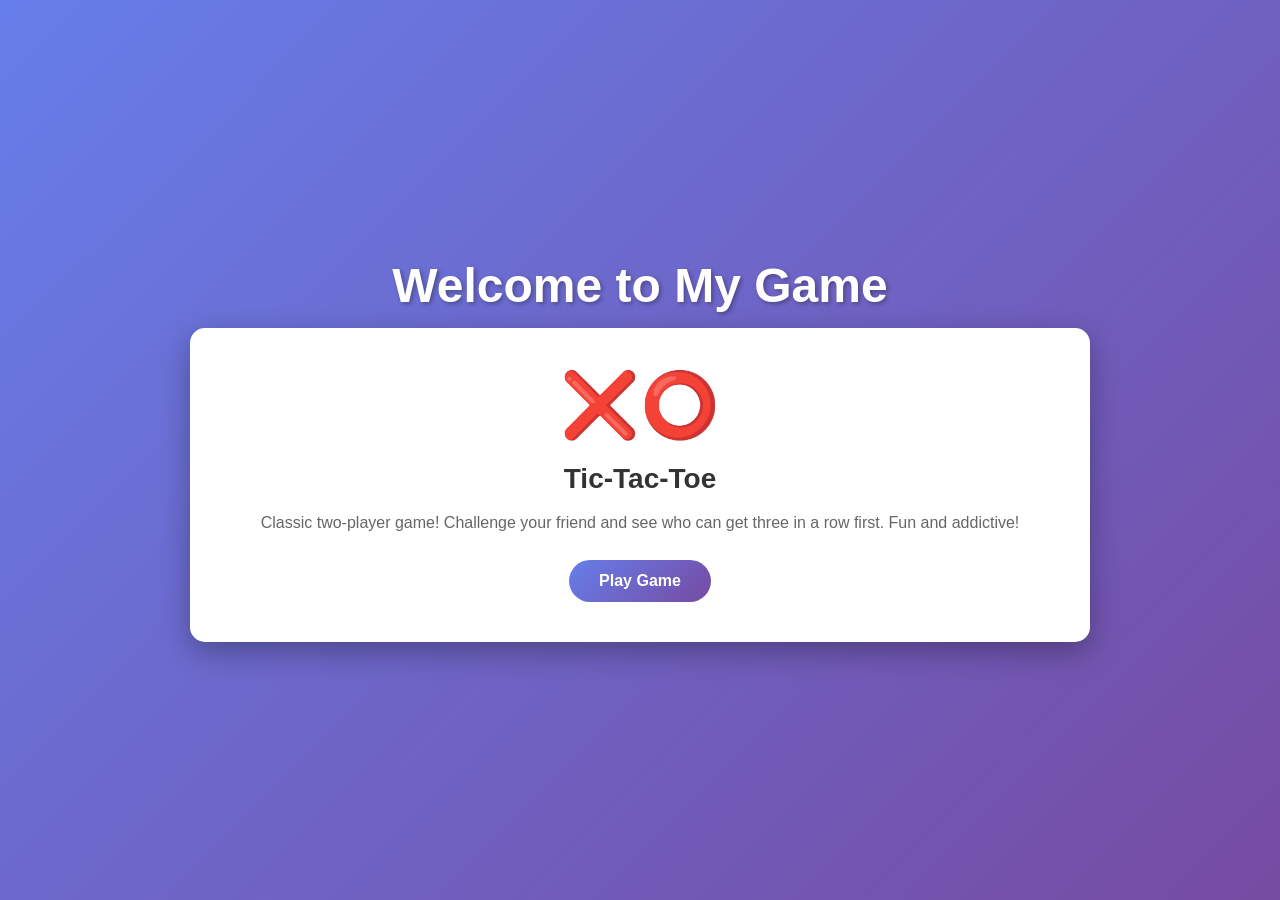
<file: index.html>
<!DOCTYPE html>
<html lang="en">
<head>
    <meta charset="UTF-8">
    <meta name="viewport" content="width=device-width, initial-scale=1.0">
    <title>My Game </title>
    <link rel="stylesheet" href="pro.css">
</head>
<body>
    <div class="container">
        <h1>Welcome to My Game </h1>    
            <div class="card" onclick="window.location.href='game.html'">
                <div class="icon">❌⭕</div>
                <h2>Tic-Tac-Toe</h2>
                <p>Classic two-player game! Challenge your friend and see who can get three in a row first. Fun and addictive!</p>
                <a href="game.html" class="btn">Play Game</a>
            </div>
        </div>
        
        
    </div>
</body>

</html>
</file>
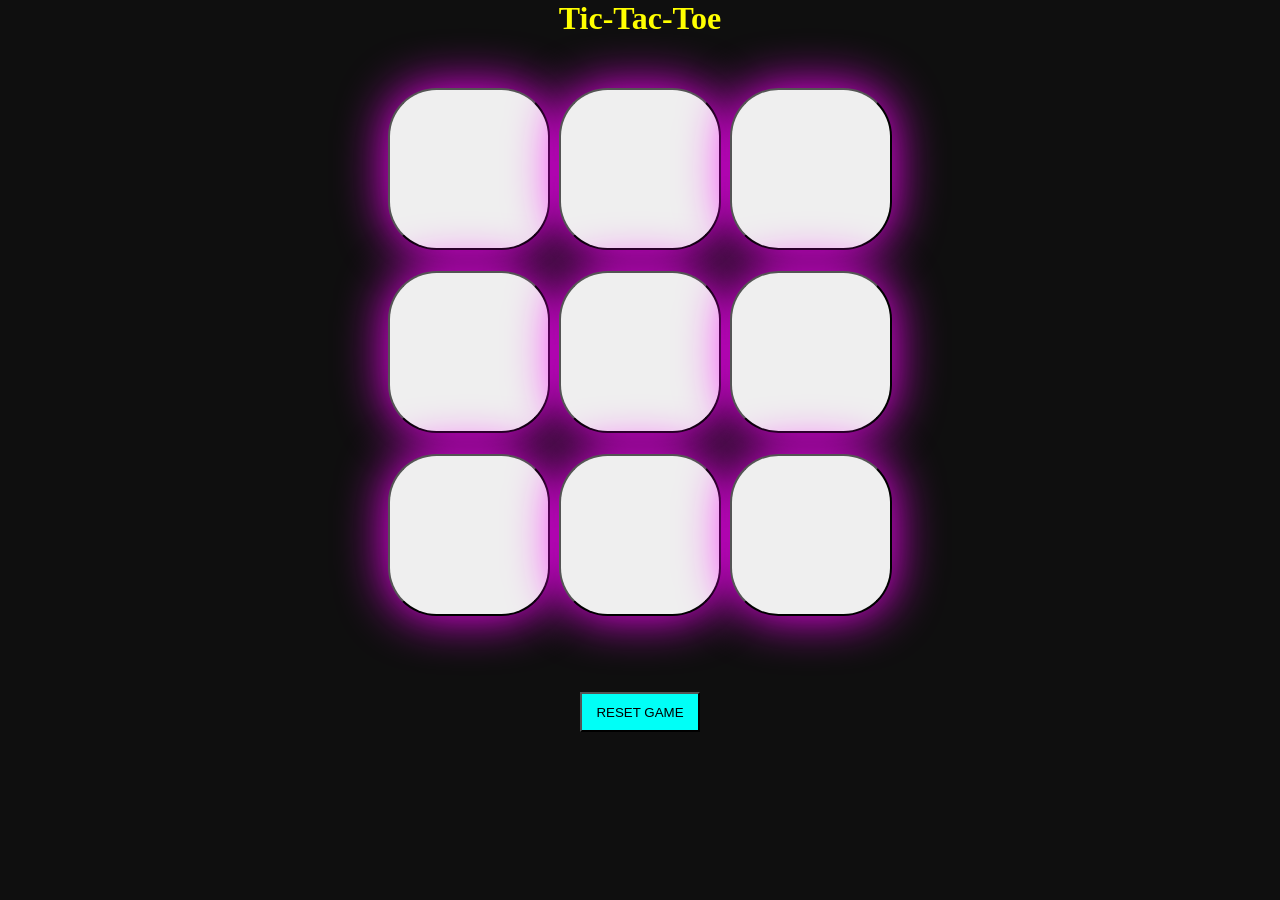
<file: game.html>
<!DOCTYPE html>
<html lang="en">
<head>
    <meta charset="UTF-8">
    <meta name="viewport" content="width=device-width, initial-scale=1.0">
    <title>Document</title>
    <link rel="stylesheet" href="game.css">
</head>
<body>
  <div class="winner  hide "><p class="msg"> </p>
  <button class="newgame">New Game</button></div>
  <h1 class="heading">Tic-Tac-Toe</h1>
 <div class="container">
   <div class="game">
    <button class="box"></button>
    <button class="box"></button>
    <button class="box"></button>
    <button class="box"></button>
    <button class="box"></button>
    <button class="box"></button>
    <button class="box"></button>
    <button class="box"></button>
    <button class="box"></button>
   </div>
 </div>
<button class="reset">RESET GAME </button>
</body>
<script src="game.js"></script>
</html>
</file>
<file: pro.css>
* {
            margin: 0;
            padding: 0;
            box-sizing: border-box;
        }
        body {
            font-family: 'Segoe UI', Tahoma, Geneva, Verdana, sans-serif;
            background: linear-gradient(135deg, #667eea 0%, #764ba2 100%);
            min-height: 100vh;
            display: flex;
            align-items: center;
            justify-content: center;
            padding: 20px;
        }
        .container {
            text-align: center;
            max-width: 900px;
            width: 100%;
        }
        h1 {
            color: white;
            font-size: 48px;
            margin-bottom: 15px;
            text-shadow: 2px 2px 4px rgba(0,0,0,0.3);
        }
        .subtitle {
            color: rgba(255,255,255,0.9);
            font-size: 20px;
            margin-bottom: 50px;
        }
        .cards {
            display: grid;
            grid-template-columns: repeat(auto-fit, minmax(300px, 1fr));
            gap: 30px;
            margin-top: 40px;
        }
        .card {
            background: white;
            border-radius: 15px;
            padding: 40px 30px;
            box-shadow: 0 10px 30px rgba(0,0,0,0.3);
            transition: transform 0.3s ease, box-shadow 0.3s ease;
            cursor: pointer;
        }
        .card:hover {
            transform: translateY(-10px);
            box-shadow: 0 15px 40px rgba(0,0,0,0.4);
        }
        .icon {
            font-size: 64px;
            margin-bottom: 20px;
        }
        .card h2 {
            color: #333;
            font-size: 28px;
            margin-bottom: 15px;
        }
        .card p {
            color: #666;
            font-size: 16px;
            line-height: 1.6;
            margin-bottom: 25px;
        }
        .btn {
            display: inline-block;
            padding: 12px 30px;
            background: linear-gradient(135deg, #667eea 0%, #764ba2 100%);
            color: white;
            text-decoration: none;
            border-radius: 25px;
            font-weight: 600;
            transition: opacity 0.3s ease;
        }
        .btn:hover {
            opacity: 0.9;
        }
        .footer {
            margin-top: 60px;
            color: rgba(255,255,255,0.8);
            font-size: 14px;
        }
</file>
<file: game.css>
*{
    margin: 0;
    padding: 0;
}
body{
    text-align: center;
    background-color: #0f0f0f;
}
.container{
    height: 70vh;
    display: flex;
    flex-wrap: wrap;
    justify-content: center;
    align-items: center;
    margin: 0;
    
}
.game{
    height: 60vmin;
    width: 60vmin;
    align-items: center;
    justify-content: center;
    gap: 1vmin;
    display: flex;
    flex-wrap: wrap;
}
.box{
    height: 18vmin;
    width: 18vmin;
    align-items: center;
    justify-content: center;
    border-radius: 30%;
    font-size: 30px ;
    box-shadow: 0 0  50px  #ff00ff;
}
.winner{
    text-decoration-thickness: 3px;
    height: 50vmin;
   
    
}
.msg{
    font-size: 30px;
    font-family: Georgia, 'Times New Roman', Times, serif;
    margin-top: 60px;
    background-color: #ff073A;
    color: aliceblue;
}
.newgame{
    margin-top: 30px;
    height: 70px;
    width: 130px;
    background-color: #39ff14;
    border-radius: 15%;
    font-size: 25px;
}
.reset{
    height: 40px;
    width: 120px;
    margin-top: 25px;
    background-color: #00fff7;

}
.heading{
   
    color: #ffff00;
}
.hide{
    display: none;
}
</file>
